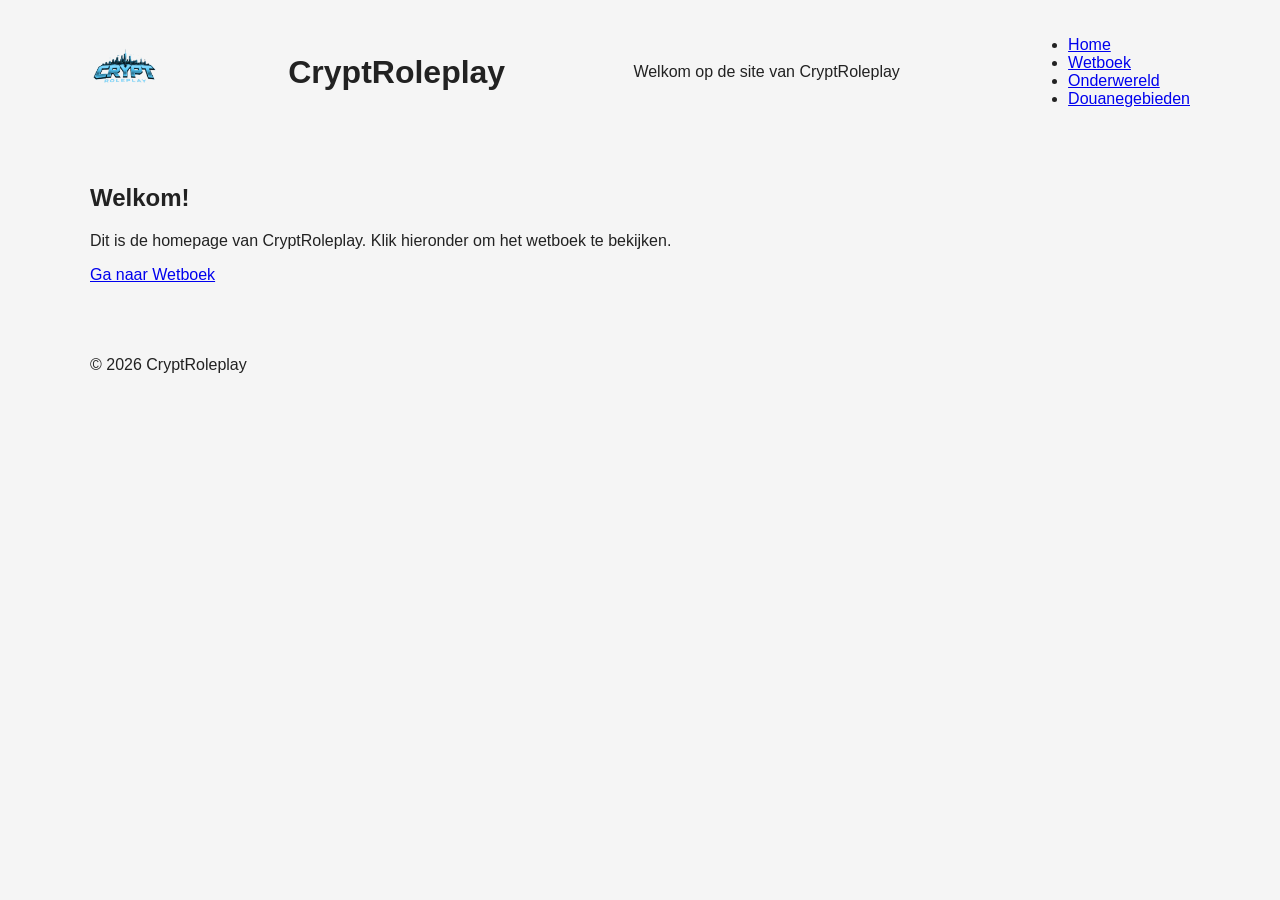
<file: index.html>
<!DOCTYPE html>
<html lang="nl">
<head>
  <meta charset="UTF-8">
  <meta name="viewport" content="width=device-width, initial-scale=1.0">
  <title>CryptRoleplay</title>
  <link rel="stylesheet" href="style.css">
</head>
<body>

<header class="header">
  <div class="container header-container">
    <div class="logo">
      <img src="logo.png" alt="CryptRoleplay Logo">
    </div>
    <h1>CryptRoleplay</h1>
    <p class="subtitle">Welkom op de site van CryptRoleplay</p>
    <nav>
      <ul class="nav-links">
        <li><a href="index.html" class="active">Home</a></li>
        <li><a href="wetboek.html">Wetboek</a></li>
        <li><a href="onderwereld.html">Onderwereld</a></li>
        <li><a href="douanegebieden.html">Douanegebieden</a></li>
      </ul>
    </nav>
  </div>
</header>

<main class="container">
  <h2>Welkom!</h2>
  <p>Dit is de homepage van CryptRoleplay. Klik hieronder om het wetboek te bekijken.</p>
  <p><a href="wetboek.html" class="button-link">Ga naar Wetboek</a></p>
</main>

<footer>
  <div class="container">
    <p>© 2026 CryptRoleplay</p>
  </div>
</footer>

</body>
</html>
</file>
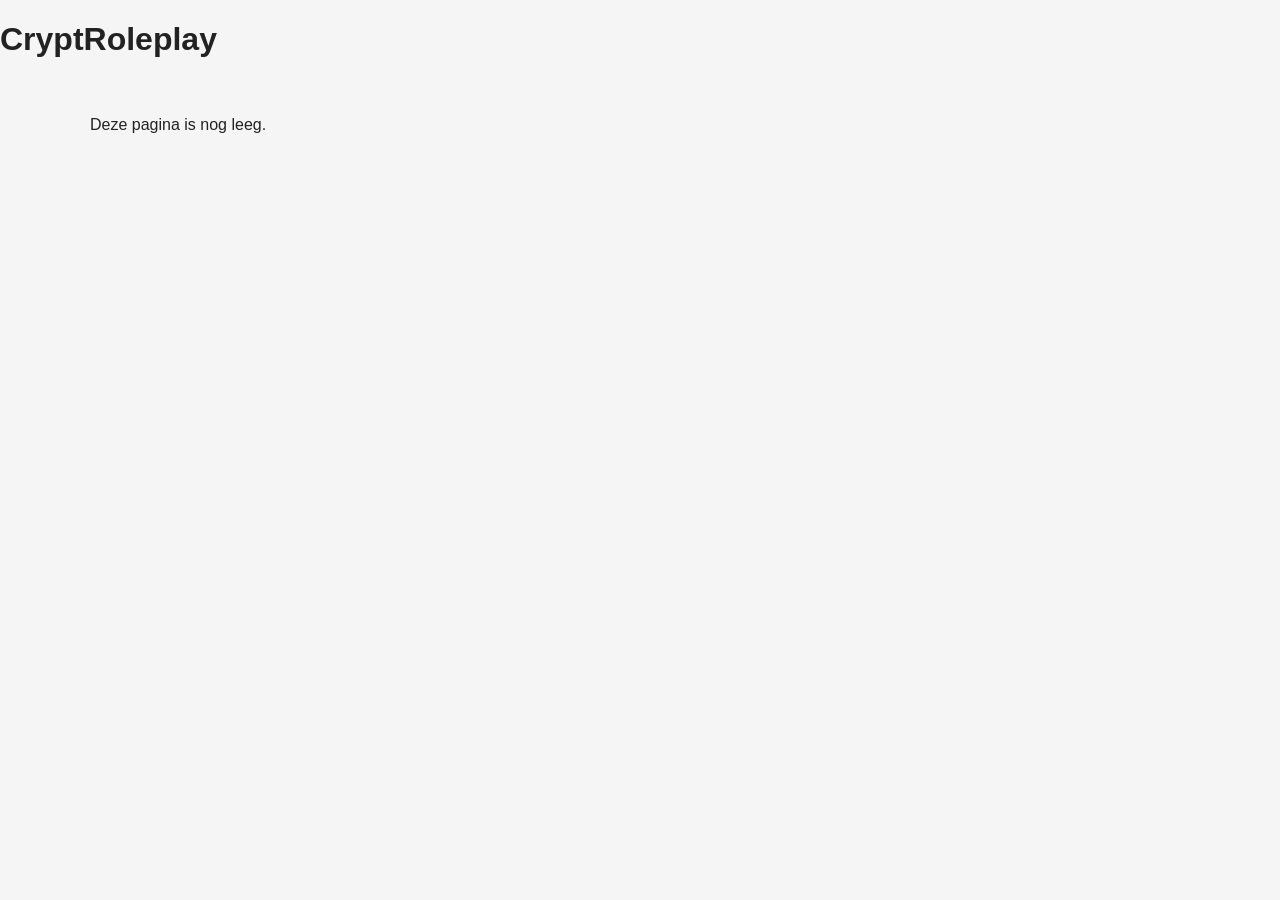
<file: onderwereld.html>
<!DOCTYPE html>
<html lang="nl">
<head>
<meta charset="UTF-8">
<meta name="viewport" content="width=device-width, initial-scale=1.0">
<title>Onderwereld</title>
<link rel="stylesheet" href="style.css">
</head>
<body>
<header class="header">
<h1>CryptRoleplay</h1>
</header>
<main class="container">
<p>Deze pagina is nog leeg.</p>
</main>
</body>
</html>
</file>
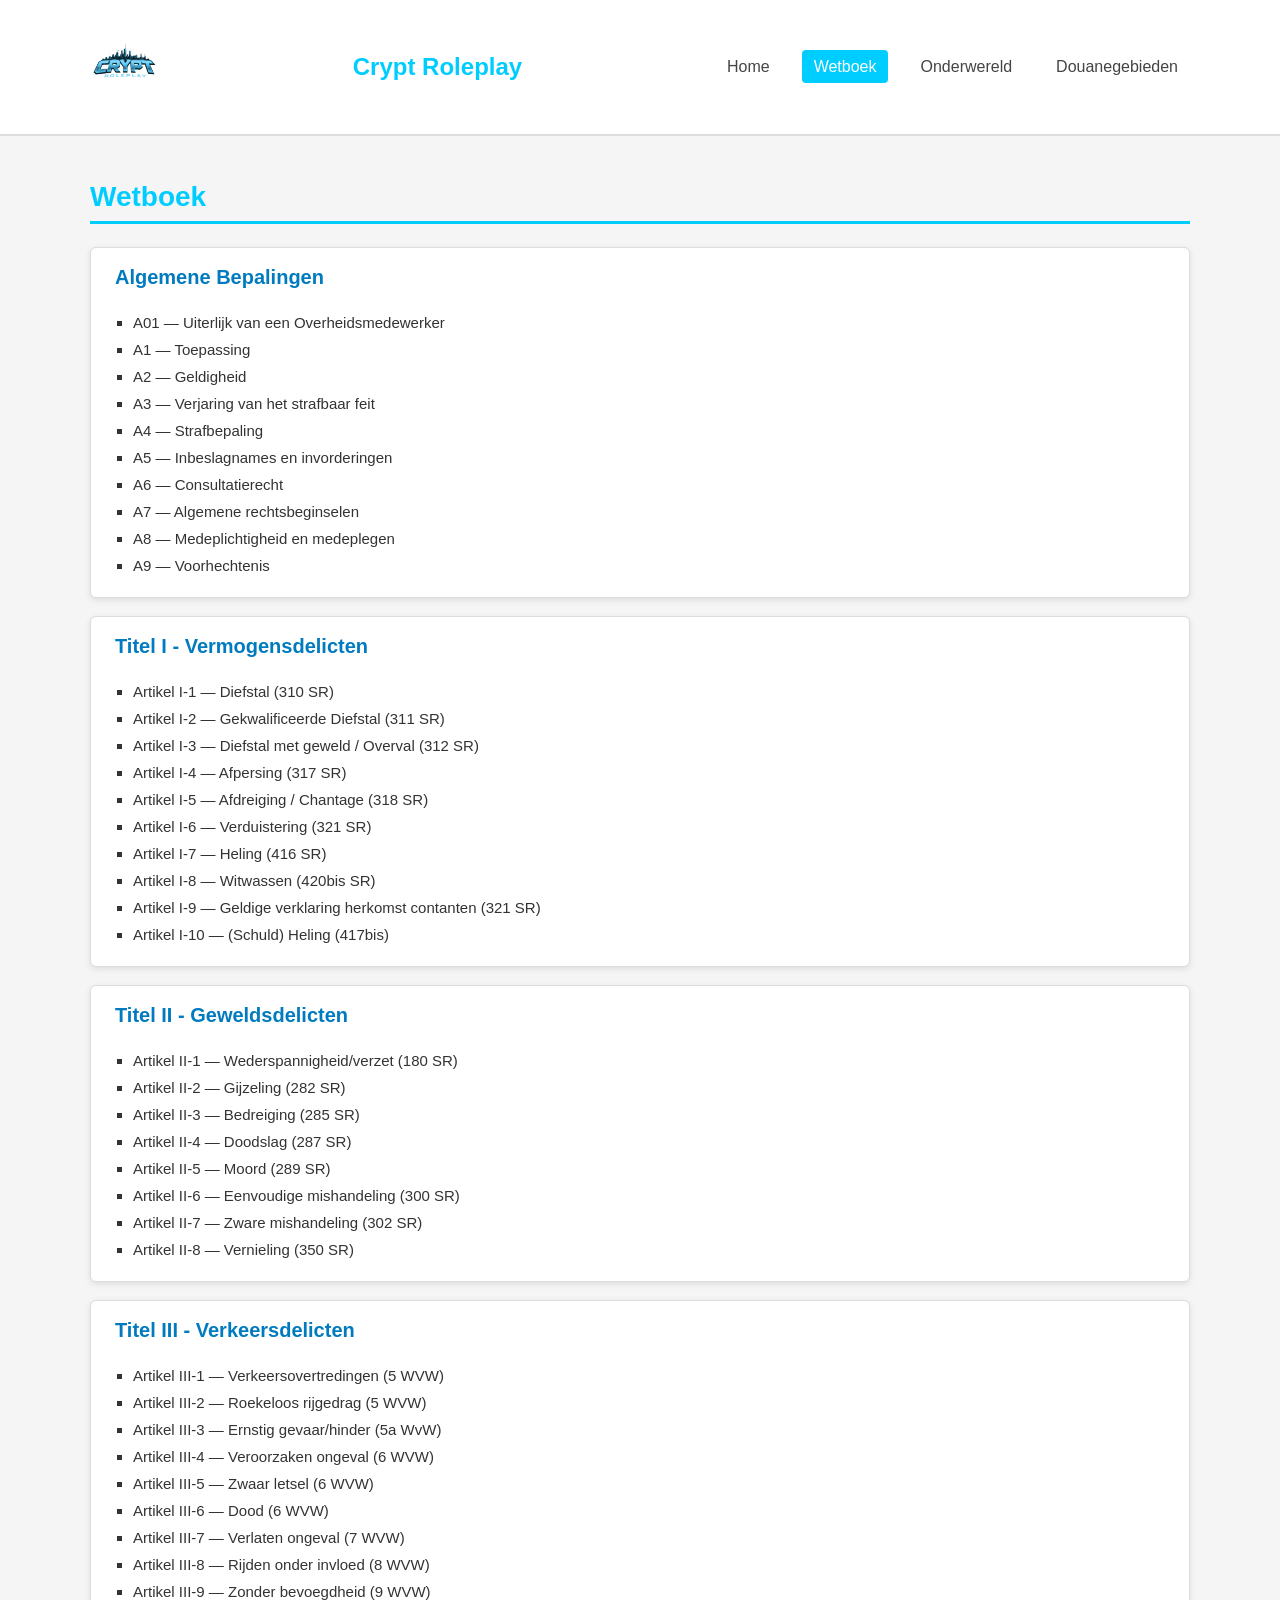
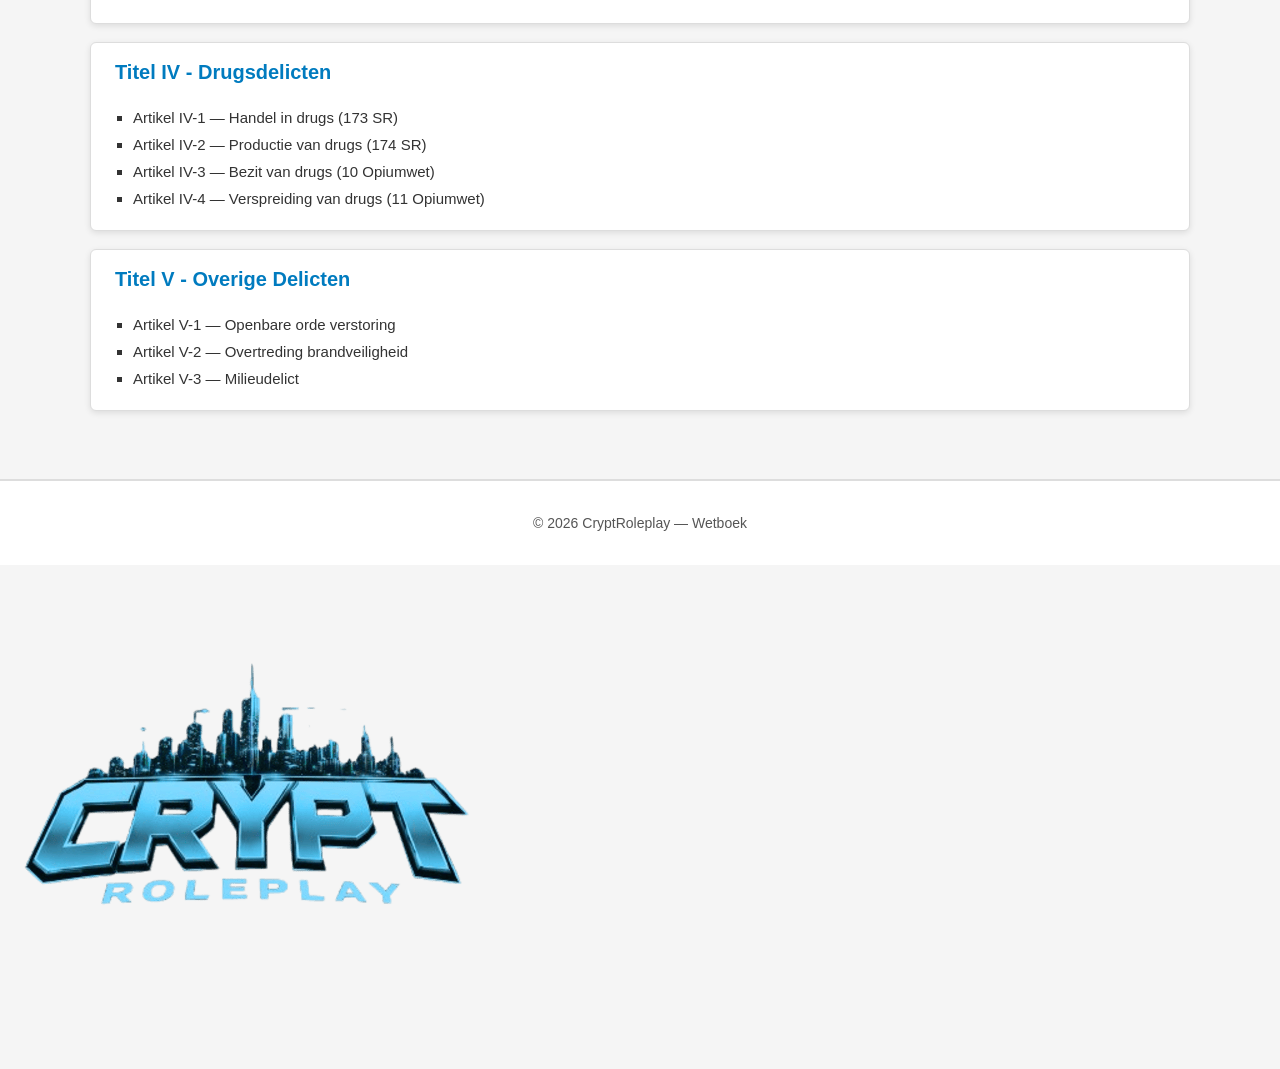
<file: wetboek.html>
<!DOCTYPE html>
<html lang="nl">
<head>
<meta charset="UTF-8">
<meta name="viewport" content="width=device-width, initial-scale=1.0">
<title>Crypt Roleplay - Wetboek</title>
<link rel="stylesheet" href="style.css">
</head>
<body>

<!-- Header + Navigatie -->
<header class="site-header">
  <div class="container header-container">
    <div class="logo">
      <img src="logo.png" alt="CryptRoleplay Logo">
    </div>
    <h1>Crypt Roleplay</h1>
    <nav class="main-nav">
      <ul>
        <li><a href="index.html">Home</a></li>
        <li><a href="wetboek.html" class="active">Wetboek</a></li>
        <li><a href="onderwereld.html">Onderwereld</a></li>
        <li><a href="douanegebieden.html">Douanegebieden</a></li>
      </ul>
    </nav>
  </div>
</header>

<main class="container">

  <h2 class="page-title">Wetboek</h2>

  <section class="content-section">

    <!-- Algemene Bepalingen -->
    <div class="section-group">
      <h3>Algemene Bepalingen</h3>
      <ul>
        <li>A01 — Uiterlijk van een Overheidsmedewerker</li>
        <li>A1 — Toepassing</li>
        <li>A2 — Geldigheid</li>
        <li>A3 — Verjaring van het strafbaar feit</li>
        <li>A4 — Strafbepaling</li>
        <li>A5 — Inbeslagnames en invorderingen</li>
        <li>A6 — Consultatierecht</li>
        <li>A7 — Algemene rechtsbeginselen</li>
        <li>A8 — Medeplichtigheid en medeplegen</li>
        <li>A9 — Voorhechtenis</li>
      </ul>
    </div>

    <!-- Titel I -->
    <div class="section-group">
      <h3>Titel I - Vermogensdelicten</h3>
      <ul>
        <li>Artikel I-1 — Diefstal (310 SR)</li>
        <li>Artikel I-2 — Gekwalificeerde Diefstal (311 SR)</li>
        <li>Artikel I-3 — Diefstal met geweld / Overval (312 SR)</li>
        <li>Artikel I-4 — Afpersing (317 SR)</li>
        <li>Artikel I-5 — Afdreiging / Chantage (318 SR)</li>
        <li>Artikel I-6 — Verduistering (321 SR)</li>
        <li>Artikel I-7 — Heling (416 SR)</li>
        <li>Artikel I-8 — Witwassen (420bis SR)</li>
        <li>Artikel I-9 — Geldige verklaring herkomst contanten (321 SR)</li>
        <li>Artikel I-10 — (Schuld) Heling (417bis)</li>
      </ul>
    </div>

    <!-- Titel II -->
    <div class="section-group">
      <h3>Titel II - Geweldsdelicten</h3>
      <ul>
        <li>Artikel II-1 — Wederspannigheid/verzet (180 SR)</li>
        <li>Artikel II-2 — Gijzeling (282 SR)</li>
        <li>Artikel II-3 — Bedreiging (285 SR)</li>
        <li>Artikel II-4 — Doodslag (287 SR)</li>
        <li>Artikel II-5 — Moord (289 SR)</li>
        <li>Artikel II-6 — Eenvoudige mishandeling (300 SR)</li>
        <li>Artikel II-7 — Zware mishandeling (302 SR)</li>
        <li>Artikel II-8 — Vernieling (350 SR)</li>
      </ul>
    </div>

    <!-- Titel III -->
    <div class="section-group">
      <h3>Titel III - Verkeersdelicten</h3>
      <ul>
        <li>Artikel III-1 — Verkeersovertredingen (5 WVW)</li>
        <li>Artikel III-2 — Roekeloos rijgedrag (5 WVW)</li>
        <li>Artikel III-3 — Ernstig gevaar/hinder (5a WvW)</li>
        <li>Artikel III-4 — Veroorzaken ongeval (6 WVW)</li>
        <li>Artikel III-5 — Zwaar letsel (6 WVW)</li>
        <li>Artikel III-6 — Dood (6 WVW)</li>
        <li>Artikel III-7 — Verlaten ongeval (7 WVW)</li>
        <li>Artikel III-8 — Rijden onder invloed (8 WVW)</li>
        <li>Artikel III-9 — Zonder bevoegdheid (9 WVW)</li>
      </ul>
    </div>

    <!-- Titel IV -->
    <div class="section-group">
      <h3>Titel IV - Drugsdelicten</h3>
      <ul>
        <li>Artikel IV-1 — Handel in drugs (173 SR)</li>
        <li>Artikel IV-2 — Productie van drugs (174 SR)</li>
        <li>Artikel IV-3 — Bezit van drugs (10 Opiumwet)</li>
        <li>Artikel IV-4 — Verspreiding van drugs (11 Opiumwet)</li>
      </ul>
    </div>

    <!-- Titel V -->
    <div class="section-group">
      <h3>Titel V - Overige Delicten</h3>
      <ul>
        <li>Artikel V-1 — Openbare orde verstoring</li>
        <li>Artikel V-2 — Overtreding brandveiligheid</li>
        <li>Artikel V-3 — Milieudelict</li>
      </ul>
    </div>

  </section>

</main>

<footer class="site-footer">
  <div class="container">
    <p>© 2026 CryptRoleplay — Wetboek</p>
  </div>
</footer>

</body>
</html>
<link rel="stylesheet" href="style.css">
<img src="logo.png" alt="CryptRoleplay Logo">
</file>
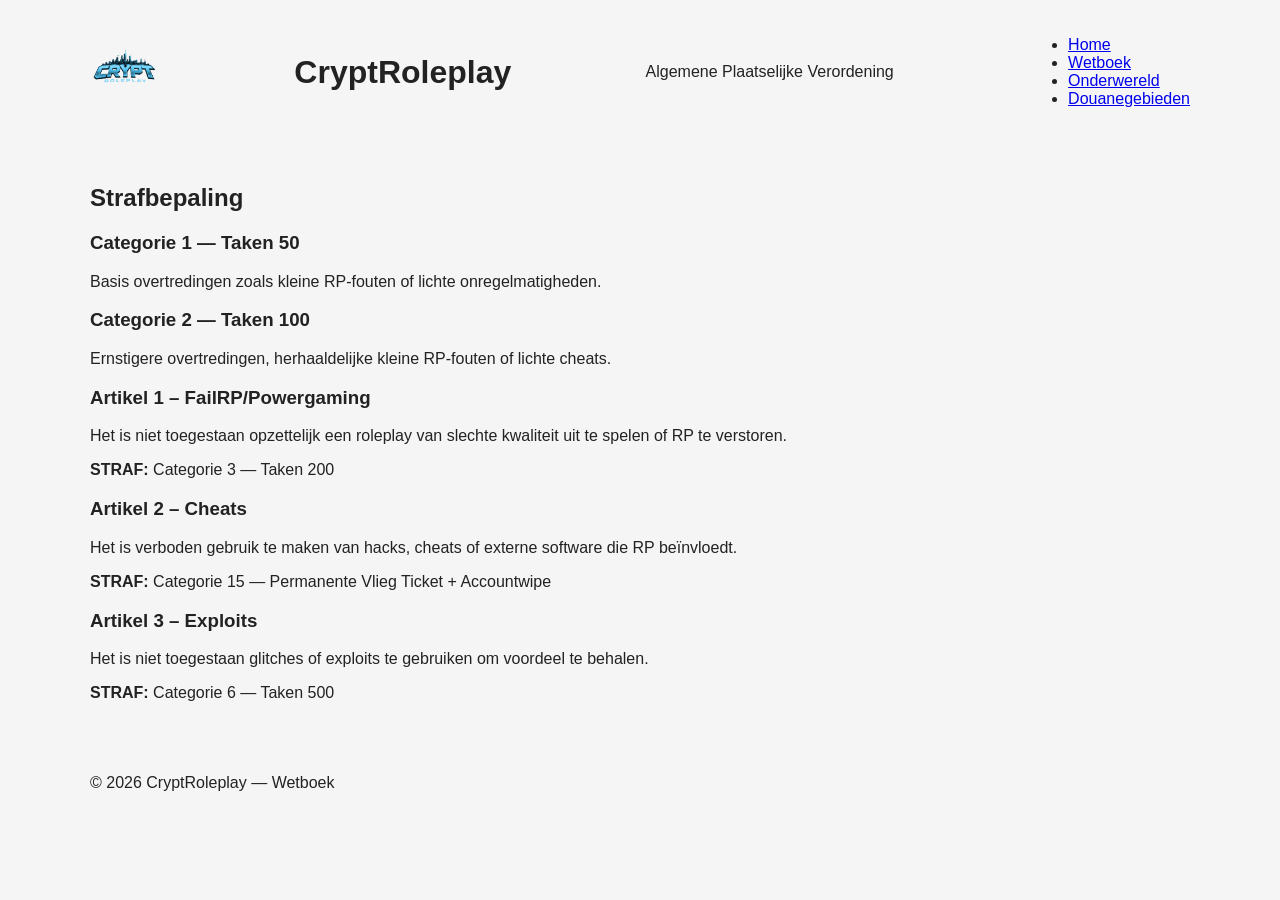
<file: wetboek.html.html>
<!DOCTYPE html>
<html lang="nl">
<head>
<meta charset="UTF-8">
<meta name="viewport" content="width=device-width, initial-scale=1.0">
<title>CryptRoleplay Wetboek</title>
<link rel="stylesheet" href="style.css">
</head>
<body>

<header class="header">
  <div class="container header-container">
    <div class="logo">
      <img src="logo.png" alt="CryptRoleplay Logo">
    </div>
    <h1>CryptRoleplay</h1>
    <p class="subtitle">Algemene Plaatselijke Verordening</p>
    <nav>
      <ul class="nav-links">
        <li><a href="index.html">Home</a></li>
        <li><a href="wetboek.html" class="active">Wetboek</a></li>
        <li><a href="onderwereld.html">Onderwereld</a></li>
        <li><a href="douanegebieden.html">Douanegebieden</a></li>
      </ul>
    </nav>
  </div>
</header>

<main class="container">
  <h2>Strafbepaling</h2>

  <div class="card">
    <h3>Categorie 1 — Taken 50</h3>
    <p>Basis overtredingen zoals kleine RP-fouten of lichte onregelmatigheden.</p>
  </div>

  <div class="card">
    <h3>Categorie 2 — Taken 100</h3>
    <p>Ernstigere overtredingen, herhaaldelijke kleine RP-fouten of lichte cheats.</p>
  </div>

  <div class="card">
    <h3>Artikel 1 – FailRP/Powergaming</h3>
    <p>Het is niet toegestaan opzettelijk een roleplay van slechte kwaliteit uit te spelen of RP te verstoren.</p>
    <p><strong>STRAF:</strong> Categorie 3 — Taken 200</p>
  </div>

  <div class="card">
    <h3>Artikel 2 – Cheats</h3>
    <p>Het is verboden gebruik te maken van hacks, cheats of externe software die RP beïnvloedt.</p>
    <p><strong>STRAF:</strong> Categorie 15 — Permanente Vlieg Ticket + Accountwipe</p>
  </div>

  <div class="card">
    <h3>Artikel 3 – Exploits</h3>
    <p>Het is niet toegestaan glitches of exploits te gebruiken om voordeel te behalen.</p>
    <p><strong>STRAF:</strong> Categorie 6 — Taken 500</p>
  </div>

</main>

<footer>
  <div class="container">
    <p>© 2026 CryptRoleplay — Wetboek</p>
  </div>
</footer>

</body>
</html>
</file>
<file: style.css>
/* Basis */
body {
  margin: 0;
  font-family: Arial, sans-serif;
  background: #f5f5f5;
  color: #222;
}

/* Container */
.container {
  width: 90%;
  max-width: 1100px;
  margin: auto;
  padding: 20px 0;
}

/* Header */
.site-header {
  background: #fff;
  border-bottom: 2px solid #ddd;
  padding: 10px 0;
}

.header-container {
  display: flex;
  align-items: center;
  justify-content: space-between;
}

.logo img {
  height: 70px;
}

.site-header h1 {
  font-size: 24px;
  margin: 0;
  color: #00CDFF;
}

.site-header .subtitle {
  font-size: 14px;
  color: #666;
}

/* Navigation */
.main-nav ul {
  list-style: none;
  padding: 0;
  display: flex;
  gap: 20px;
  margin: 0;
}

.main-nav ul li a {
  text-decoration: none;
  color: #444;
  padding: 8px 12px;
  border-radius: 4px;
  transition: 0.2s;
}

.main-nav ul li a:hover,
.main-nav ul li a.active {
  background: #00CDFF;
  color: #fff;
}

/* Pagina titel */
.page-title {
  font-size: 28px;
  color: #00CDFF;
  border-bottom: 3px solid #00CDFF;
  padding-bottom: 8px;
  margin-top: 25px;
}

/* Section groups (soort cards maar cleaner) */
.section-group {
  background: #fff;
  border: 1px solid #ddd;
  padding: 18px 24px;
  margin: 18px 0;
  border-radius: 6px;
  box-shadow: 0 2px 6px rgba(0,0,0,0.1);
}

.section-group h3 {
  margin-top: 0;
  color: #007bbf;
  font-size: 20px;
}

.section-group ul {
  margin: 10px 0 0 18px;
  padding: 0;
  list-style: square;
}

.section-group ul li {
  padding: 5px 0;
  font-size: 15px;
  color: #333;
}

/* Footer */
.site-footer {
  background: #fff;
  border-top: 2px solid #ddd;
  text-align: center;
  padding: 14px;
  margin-top: 30px;
}

.site-footer p {
  margin: 0;
  color: #555;
  font-size: 14px;
}
</file>
